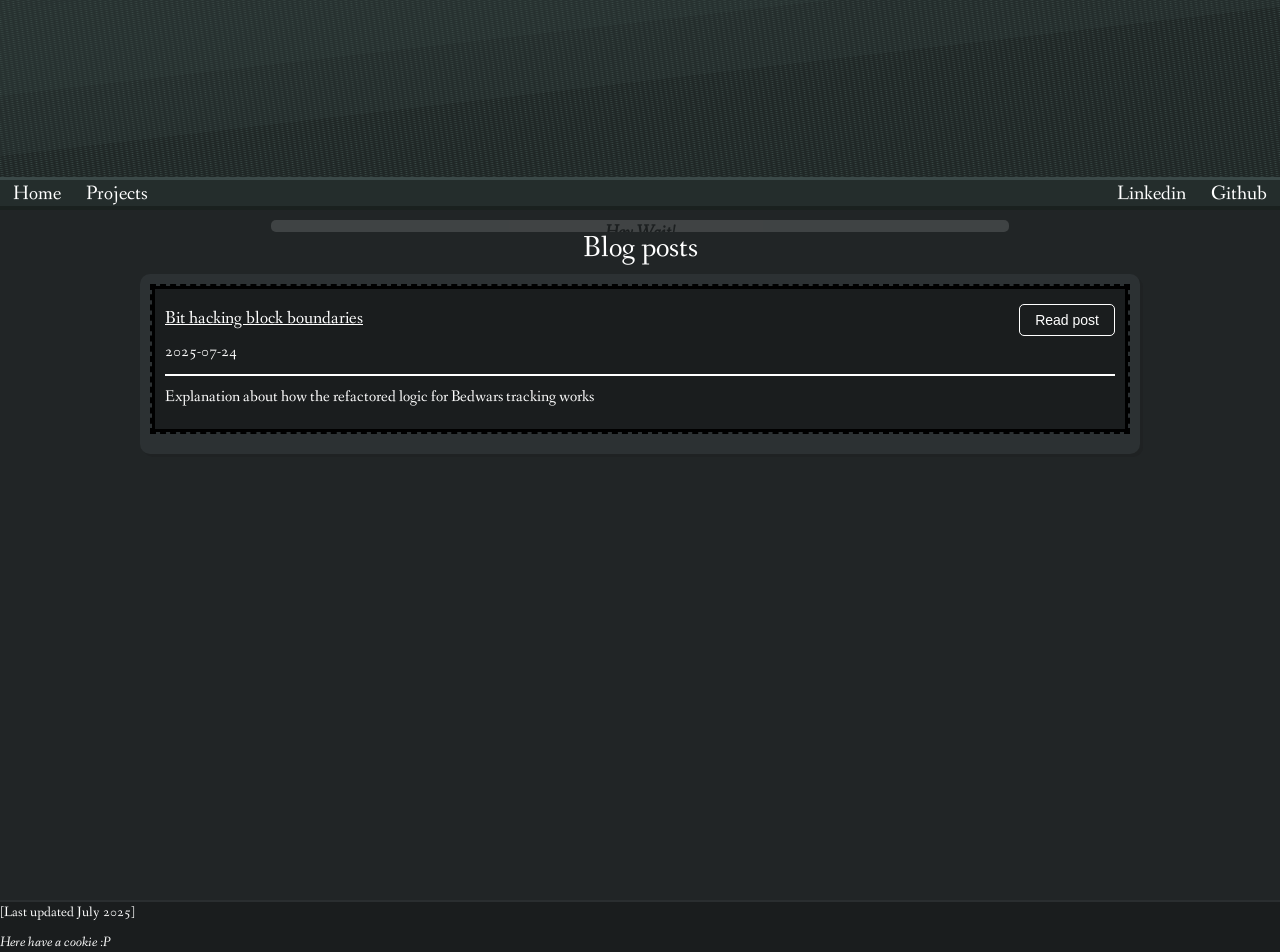
<file: blog/directory.html>
<!DOCTYPE html>
<html>
    <head>
    <meta charset="utf-8">
    <meta name="viewport" content="width=device-width, initial-scale=1.0">
        <link rel="stylesheet" href="https://maxcdn.bootstrapcdn.com/bootstrap/3.4.1/css/bootstrap.min.css">
        <script src="https://ajax.googleapis.com/ajax/libs/jquery/3.7.1/jquery.min.js"></script>
        <script src="https://maxcdn.bootstrapcdn.com/bootstrap/3.4.1/js/bootstrap.min.js"></script>
        <link rel="preconnect" href="https://fonts.googleapis.com"> 
        <link rel="preconnect" href="https://fonts.gstatic.com" crossorigin>
        <link href="https://fonts.googleapis.com/css2?family=Anton+SC&family=Fanwood+Text:ital@0;1&family=Lato:ital,wght@0,100;0,300;0,400;0,700;0,900;1,100;1,300;1,400;1,700;1,900&family=Roboto:ital,wght@0,100;0,300;0,400;0,500;0,700;0,900;1,100;1,300;1,400;1,500;1,700;1,900&family=Viaoda+Libre&display=swap" rel="stylesheet">
        
        <link rel="stylesheet" href="directory-anims.css">
        <link rel="stylesheet" href="directory.css">
        
        <link rel="stylesheet" href="../common/colours.css">
        <link rel="stylesheet" href="../common/common.css">
        <title>Blog Posts</title>
        <link rel="icon" type="image/x-icon" href="../assets/cammD2.png">
        <script src="blog.js"></script>
    </head>
    
    <body>
        <div class="main dc-gray-bg" id="mainbg">

        <header>
            <div class="container-fluid">
                <div class="row">
                    <div class="col-lg-12 banner no-border-lr" style="background-image: url(../assets/background-gradient-metal.png);">  
                    </div>
                </div>

                <div class="row">
                <div class="col-lg-12 no-padding-lr metal-gray-bg top-nav fanwood-font">
        
                    <a class="nav-a float-r" href="https://github.com/J-talon">Github</a>
                    <a class="nav-a float-r" href="https://www.linkedin.com/in/talon-jiang/">Linkedin</a>
                    <a class="nav-a float-l" href="../index.html">Home</a>
                    <a class="nav-a float-l" href="../projects/projects.html">Projects</a>

                
                </div>
                </div>

            </div>
        </header>

        <div class="border"> 
        <section>
            <div class="container-fluid">



                <div class="row">
                    <div class="col-lg-12">


                        <div class="white-bg" id="thecookie">

                            <p class="fanwood-font-bold centered-just large-font black">Hey Wait!</p>
                            <p class="fanwood-font-bold centered-just medium-font black">This page uses cookies.</p>

                            <div class="nav-flex-container">
                                <a class="button-nav ash-gray-bg" href="https://en.wikipedia.org/wiki/Cookie">Accept</a>
                                <a class="button-nav ash-gray-bg" href="https://www.youtube.com/watch?v=dQw4w9WgXcQ">Decline</a>
                                <a class="button-nav ash-gray-bg" href="https://www.allrecipes.com/recipes/362/desserts/cookies/">Learn more</a>
                            </div>
                        </div>

                        <div id="titleholder" class="bp-container">
                            <h2 id="title" class="no-margin-td white centered-just fanwood-font">Blog posts</h2>
                        </div>


                    </div>
                </div>


                <div class="row">
                    <div class="col-lg-12">
                        <div class="bp-container">
                            <div class="databox plateau-gray-bg">

                                <div class="blogpost-pre">
                                    <div class="blog-desc hydriodon-gray-bg">
                                        <div class="border">
                                            <div class="flex-divide">
                                                <h4 class="white fanwood-font">Bit hacking block boundaries</h4>
                                                <a class="button-nav spark-button" href="./posts/bwbithack/bwbithack.html">Read post</a>
                                            </div>
                                            <p class="white fanwood-font italic medium-font">2025-07-24</p>
                                            <div class="divider-line white-bg"></div>
                                            <p class="white fanwood-font medium-font">Explanation about how the refactored logic for Bedwars tracking works</p>
                                        </div>
                                    </div>
                                </div>
                            </div>
                            </div>
                    </div>
 
                      
                </div>

            </div>
        </section>    
     </div>
    </div>

    <footer class="hydriodon-gray-bg">
        <p class="white fanwood-font">[Last updated July 2025]</p>
        <p class="white fanwood-font" style="font-style:italic" id="cookiemsg">F5 gives you cookies you know :P</p>
    </footer>

    </body>
</html>
</file>
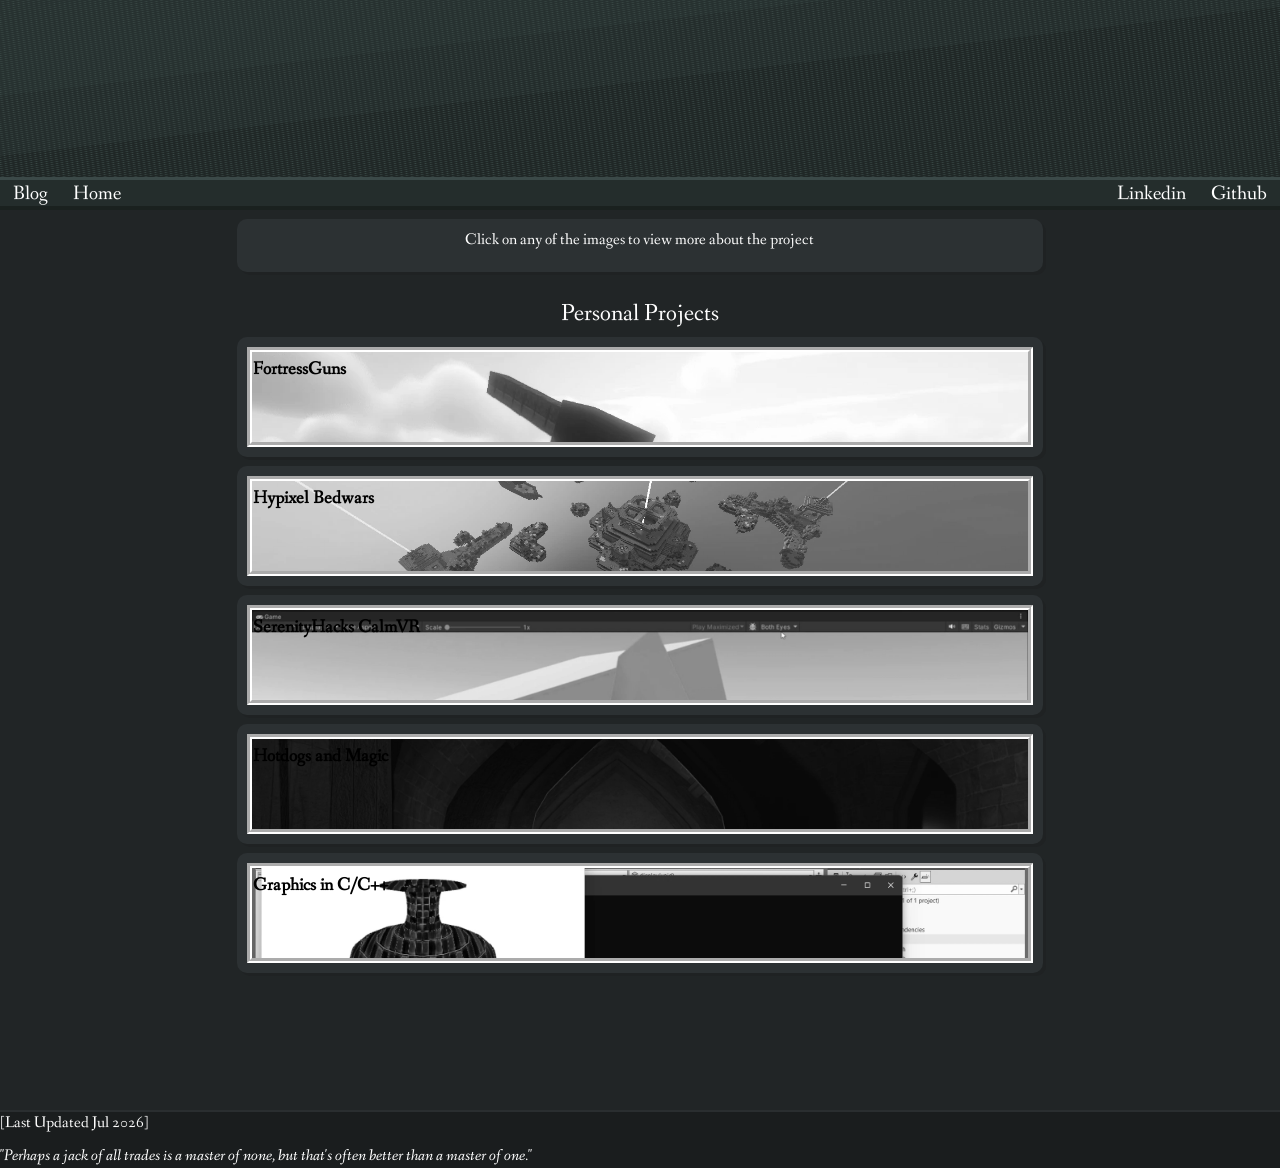
<file: projects/projects.html>
<!DOCTYPE html> 
<html>
<head>
    <meta charset="utf-8">
    <meta name="viewport" content="width=device-width, initial-scale=1.0">
    <link rel="stylesheet" href="https://maxcdn.bootstrapcdn.com/bootstrap/3.4.1/css/bootstrap.min.css">
    <script src="https://ajax.googleapis.com/ajax/libs/jquery/3.7.1/jquery.min.js"></script>
    <script src="https://maxcdn.bootstrapcdn.com/bootstrap/3.4.1/js/bootstrap.min.js"></script>
    <link rel="preconnect" href="https://fonts.googleapis.com"> 
    <link rel="preconnect" href="https://fonts.gstatic.com" crossorigin>
    <link href="https://fonts.googleapis.com/css2?family=Anton+SC&family=Fanwood+Text:ital@0;1&family=Lato:ital,wght@0,100;0,300;0,400;0,700;0,900;1,100;1,300;1,400;1,700;1,900&family=Roboto:ital,wght@0,100;0,300;0,400;0,500;0,700;0,900;1,100;1,300;1,400;1,500;1,700;1,900&family=Viaoda+Libre&display=swap" rel="stylesheet">

    <link rel="stylesheet" href="../common/colours.css">
    <link rel="stylesheet" href="../common/common.css">
    <link rel="stylesheet" href="projects.css">
    <script src="projects.js"></script>
    <title>My Projects!</title>
    <link rel="icon" type="image/x-icon" href="../assets/cammD2.png">
</head>
  <body>
    <header>
        <div class="container-fluid">
            <div class="row">
                <div class="col-lg-12 banner no-border-lr" style="background-image: url(../assets/background-gradient-metal.png);">
                    <div class="centered-just fanwood-font">
                    </div>
                   
                </div>
            </div>

            <div class="row">
              <div class="col-lg-12 no-padding-lr metal-gray-bg top-nav fanwood-font">
     
                <a class="nav-a float-r" href="https://github.com/J-talon">Github</a>
                <a class="nav-a float-r" href="https://www.linkedin.com/in/talon-jiang/">Linkedin</a>
                <a class="nav-a float-l" href="../blog/directory.html">Blog</a>
                <a class="nav-a float-l" href="../index.html">Home</a>
             
              </div>
            </div>

        </div>
    </header>


    <section class="dc-gray-bg main">
    <div class="container-fluid">
        <div class="row">
          <div class="col-lg-2"></div>
          <div class="col-lg-8">
            <div class="databox plateau-gray-bg">
              <p class="white fanwood-font centered-just">Click on any of the images to view more about the project</p>
            </div>
          </div>
          <div class="col-lg-2"></div>
        
        </div>


        <div class="row">

          <div class="col-lg-2"></div>
          <div class="col-lg-8">
            <h3 class="white fanwood-font centered-just">Personal Projects</h3>

            <div class="project-article">
              <div class="databox-transitional plateau-gray-bg">
                
                <div class="previewbox">
                <img class="overlay-img" src="./preview/fortressguns.webp">
                <div class="overlay fanwood-font">FortressGuns</div>
                </div>

                <div class="contentbox">
                  <div  class="content-header">

                  <div>
                  <h4 class="white fanwood-font">FortressGuns (2022 - Present)</h4>
                  <h5 class="white fanwood-font">Made with: Java, Maven, Spigot API, NMS, TomlJ, Git, Github</h5>
                  </div>
                  <div>
                    <button class="light-metal-gray-bg white fanwood-font collapse-button">Collapse Section</button>
                  </div>
                
                </div>
                  
                  <br>
                  <div class="contentbox-flex_h">
                   <a class="inline-a" href="https://github.com/J-Talon/FortressGuns">Link to github repository</a>
                  </div>


                  <p class="white fanwood-font">FortressGuns is a Minecraft Plugin which was initially started as an experiment to see how far I could push the base game without going into Modding territory. The plugin adds
                    various artillery pieces with different mechanics and behaviours which can be used by players to lob projectiles at distant targets (Cause who doesn't like shooting stuff?).
                  </p>

                  <br>
                  <p class="white fanwood-font">
                    Because of the mechanics I wanted to implement, as well as the experimental nature of the plugin, I've encountered multiple challenges regarding implementation such as inventory management. A lot of other challenges
                    like projectile-projectile collisions and custom explosions do not have API functions or support, which have required me to both reverse-engineer Mojang classes and write my own solutions to suit implementation.
                    Inventory management in particular although not difficult to implement, was very daunting due to my past experience programming Hypixel Bedwars. In the Spigot API, listeners which handle inventory events do not by directly tell developers whether 
                    the player has moved an item into another inventory, or whether it was a movement of the item to the hotbar or another slot of the inventory. 
                  </p>

                  <div class="databox contentbox-flex hydriodon-gray-bg">
                    <img class="showcase" src="showcase/gun-setting.gif">
                    <p class="white fanwood-font">
                      Inventory operations for some of the artillery. Other types have different functions.
                    </p>
                  </div>

                  
                  <br>
                  <p class="white fanwood-font">Due to all of the different actions a player can make which accomplish the same thing (such as shift-clicking or using the numbers on the keypad)
                     it can be difficult to determine what function to run and for what action. Because of this it is very easy to get unmaintainable spagetti code if approached head-on.
                  </p>

                  <p class="white fanwood-font">
                    Learning from my past experience, I instead chose to break up the problem into multiple components, which allowed me not only to organize the logic easier, but also quickly implement different functions
                    for different inventories which had different mechanics while keeping everything maintainable. 
                  </p>

                  <br><br>
                  <p class="white fanwood-font">Below are some other GIFs showcasing other mechanics and features in the plugin.</p>
                  <br>

                  <div class="databox contentbox-flex hydriodon-gray-bg">
                    <img class="showcase" src="showcase/advanced-bullets.webp">
                    <img class="showcase" src="showcase/mg-intercept.gif">
                    <p class="white fanwood-font">
                      Showcase of some other mechanics in the plugin, including riccochets and projectile-projectile collisions.
                    </p>
                  </div>



                <div class="databox contentbox-flex hydriodon-gray-bg">
                    <img class="showcase" src="showcase/missile-sequence.webp">
                    <p class="white fanwood-font">
                      Showcase of the missile launcher (Pretty much a SAM site)
                    </p>
                  </div>
                  

                </div>
              </div>
            </div>





            <div class="project-article">
              <div class="databox-transitional plateau-gray-bg">
                
                <div class="previewbox">
                <img class="overlay-img" src="./preview/bedwars.webp">
                <div class="overlay fanwood-font">Hypixel Bedwars</div>
                </div>

                <div class="contentbox">

                  <div class="content-header">
                    <div>
                  <h4 class="white fanwood-font">Hypixel Bedwars (2020 - 2022)</h4>
                  <h5 class="white fanwood-font">Made with: Java, Maven, Spigot API, Git, Github</h5>
                    </div>
                    <div>
                      <button class="light-metal-gray-bg white fanwood-font collapse-button">Collapse Section</button>
                    </div>
                  </div>
            
                  <br>
                  <div class="contentbox-flex_h">
                      <a class="inline-a" href="https://github.com/J-Talon/Bedwars">Link to github repository</a>
                  </div>

                    
               
                  <p class="white fanwood-font">
                    In Grade 11 (Late 2019) I met a few friends who played on the Minecraft Server Hypixel for one of the minigames on there called "Bedwars" while I was learning about
                    Plugin development in Minecraft using the Spigot Toolchain. One of them jokingly suggested that I recreate the minigame so that we could host 
                    private matches instead of playing on public Lobbies in Hypixel.
                  </p>
                  <br>
                  <p class="white fanwood-font">That joke eventually became a challenge which I actually took seriously; I thought it would be good practice to become more familiar with 
                    programming and Java in general even though I initially had no idea how to approach such an endeavor. 
                    After some thought I decided that it would probably be best to break up the project into components, and start off with (what I thought at the time) would be one of the harder
                    components to create. That would give me an idea going forward on whether I should continue or try an easier project instead.
                  </p>
                  <br>
                  <p class="white fanwood-font">This component ended up surprisingly being the TNT and explosives in the game. In Hypixel, explosions are modified so that some blocks which are part of the map 
                    are completely impervious to explosions while others would block explosions even though they wouldn't in the base game.
                    I initially thought that Spigot had some customization for how base explosions in the game would work, but this wasn't the case.
                  </p>
                  <div class="databox contentbox-flex hydriodon-gray-bg">
                    <img class="showcase" src="showcase/bedwars-tnt.gif">
                    <p class="white fanwood-font">
                      A GIF showcasing the customized TNT for the game. Glass in Bedwars is blast resistant unlike the base game.
                    </p>
                  </div>

                  <br>
                  <p class="white fanwood-font">
                    I think I was fortunate as at the time I was learning about vectors in Physics, and seeing them being used for velocity but also positions of objects gave me ideas 
                    for how I could approach the problem. I actually talked to my Physics teacher (Thank you Mr. Stephenson!) for how I could get positions further in a direction given 
                    a vector, and then thought of a way to generate them using trigonometry. It was a very eye-opening experience which made me appreciate a lot of the mathematics and other topics I learned in school
                    as I discovered use-cases for them while writing the plugin. 
                  </p>

                  <div class="databox contentbox-flex hydriodon-gray-bg">
                    <img class="showcase" src="showcase/Diamond_Generator_Hookup.gif">
                    <p class="white fanwood-font">
                      A GIF showcasing a prototype for the diamond generators in the plugin during development
                      The generator is synchronized to the scoreboard of the game
                    </p>
                  </div>

                  <br>
                  <p class="white fanwood-font">
                    I eventually completed the development of the plugin in 2022 and held play-testing with the same group of friends who suggested I write it. According to their feedback
                    it was surprisingly accurate to the official version on Hypixel minus a few small details that I thought weren't significant. For me however I found it more interesting looking at the code
                    to learn about how messy it was when I first started, and then how it gradually got more structured and organized. I think of it as a way to show how I've improved while learning.
                  </p>
                  
                  <div class="databox contentbox-flex hydriodon-gray-bg">
                    <img class="showcase" src="showcase/popup.gif">
                    <p class="white fanwood-font">
                      A GIF showcasing the popup-tower component for the game.
                    </p>
                  </div>

                </div>
              </div>
            </div>




            <div class="project-article">
              <div class="databox-transitional plateau-gray-bg">
                
                <div class="previewbox">
                <img class="overlay-img" src="./preview/unityvr.webp">
                <div class="overlay fanwood-font">SerenityHacks CalmVR</div>

                </div>

                <div class="contentbox">
                  <div class="content-header">

                  <div>
                  <h4 class="white fanwood-font">SerenityHacks (2024)</h4>
                  <h5 class="white fanwood-font">Made with: C#, Unity Game Engine, SteamVR, Blender, Git, Github</h5>
                  </div>

                  <div>
                    <button class="light-metal-gray-bg white fanwood-font collapse-button">Collapse Section</button>
                  </div>

                  </div>


                  <br>
                  <div class="contentbox-flex_h">
                   <a class="inline-a" href="https://github.com/Peter-012/CalmVR">Link to github repository</a>
                   <p class="white">|</p>
                   <a class="inline-a" href="https://devpost.com/software/calmvr">Link to the Devpost page</a>
                   <p class="white">|</p>
                   <a class="inline-a" href="https://www.instagram.com/p/C25LOjdufn3/?utm_source=ig_web_copy_link&igsh=MzRlODBiNWFlZA%3D%3D&img_index=2">Link to the organizers' instagram post</a>
                  </div>



                  <p class="white fanwood-font">
                    In early 2024 I got an email about a hackathon taking place on campus and decided to attend with a group of 3 friends.
                     Since me and another member of our team were enrolled as Virtual Reality students at our University we decided to leverage 
                     our priviledges to use the VR room on campus as our base of operations for the duration of the event.
                    (I like to say that we "Hijacked" the room because technically we got permission to use the room from our prof AFTER the hackathon ended. We did our best to respect the room and the rules already in place, but it turned out he was still fine with us using it for the Hackathon regardless. :p)
                  </p>
                  <br>
                  <p class="white fanwood-font">
                    When it was announced that the theme of the hackathon was mental health we
                    initially held the idea of using AI in our solution because it was an emerging technology,
                    although we were still at a loss for what to do which would make it stand out. The obvious idea would be some sort of chatbot for the user, 
                    something like a virtual psychiatrist, but looking at the team names which many of the groups chose, it felt that
                    this would be a common theme.
                  </p>
                  <br>
                  <p class="white fanwood-font">
                    So we were thinking for a bit and then I tossed around the idea about using the VR headsets to create a solution, 
                    suggesting that we could use it to create virtual environments that would calm users down. I thought it was a good idea
                    at the time since it was very unlikely that any other group would be doing anything remotely similar, (The VR course had a class size of around 30-ish individuals, 
                    and I doubt many people would bring a VR headset to a hackathon) and it could make our project stand out because of that.
                  </p>

                  <br>
                  <p class="white fanwood-font">
                    One problem: Because it was the start of winter courses, although we were enrolled in the VR course, we didn't 
                    have much knowledge on VR yet because we had only just finished the first lectures of the semester. 
                    Because of these complications we decided to delegate the tasks of the project to members who had even the slightest bit of 
                    experience working with the topic. For me that was mainly for the 3D environments which we would need to put the users into.
                  </p>
                  <br>
                  <p class="white fanwood-font">
                    I was initially thinking about creating a 3D mesh, UV mapping and texturing it to create the environment,
                    however from my past experience working with Blender I knew that would not be something I would be able to create in less than 12 hours, especially if I wanted to
                    get it to a realistic-esque quality. Further more I would still need to find the textures and model out smaller objects such as plants and trees for the scenery.
                  </p>
                  <br>
                  <p class="white fanwood-font">
                    Instead of over-complicating the solution I opted instead to use HDRIs which would function as environmental images which could be used to achieve a similar effect with much less work.
                    The rest of the team also suggested that we stick with them until I could either create a 3D model or find another solution to the problem. 
                    In the end we decided to stick with the HDRIs in the solution due to the time constraints and difficulty of making a suitable environment model.
                  </p>
                  <br>
                  <p class="white fanwood-font">
                    Despite this, we still were able to walk away with the Best Overall Solution in the hackathon, which I think surprised all of us at the closing ceremony. 
                    You can find the submission on Devpost <a class="inline-a" href="https://devpost.com/software/calmvr">here</a>, and the instagram posts from the organizers <a class="inline-a" href="https://www.instagram.com/p/C25LOjdufn3/?utm_source=ig_web_copy_link&igsh=MzRlODBiNWFlZA%3D%3D&img_index=2">here</a>
                  </p>
                  <br>

                  <div class="databox contentbox-flex hydriodon-gray-bg">
                    <img class="showcase" src="showcase/calmvr-gallery.jpg">
                    <p class="white fanwood-font">Screenshot showcasing implementation of interaction functionality</p>

                  
                    <img class="showcase" src="showcase/serenityhacks-end.jpg">
                    <p class="white fanwood-font">
                      Image of me with the other awesome group members: Peter, Mohit and Prahb.
                    </p>
                  </div>

                </div>
              </div>
            </div>




            <div class="project-article">
              <div class="databox-transitional plateau-gray-bg">
                
                <div class="previewbox">
                <img class="overlay-img" src="./preview/643Proj.webp">
                <div class="overlay fanwood-font">Hotdogs and Magic</div>
                </div>

                <div class="contentbox">
                  <div class="content-header">
                    <div>
                     <h4 class="white fanwood-font">Hotdogs and Magic (2024)</h4>
                     <h5 class="white fanwood-font">Made with: C#, Unity Game Engine, SteamVR, Git, Github, Blender</h5>
                    </div>
                  
                    <div>
                      <button class="light-metal-gray-bg white fanwood-font collapse-button">Collapse Section</button>
                    </div>
                    
                </div>

                  <br>
                  <div class="contentbox-flex_h">
                   <a class="inline-a" href="https://github.com/Peter-012/Hotdogs-Magic-VR">Link to github repository</a>
                   <p class="white">|</p>
                   <a class="inline-a" href="https://peter-012.github.io/Hotdogs-Magic-Website/">Link to my partner's website</a>
                  </div>


                  <p class="white fanwood-font">Back in 2024 I teamed up with Peter from SerenityHacks to create what was initially a VR project for the Virtual reality course we were both taking.
                    We initially thought of creating a game where you would have two players dueling each other using magic spells similar to the already pre-existing VR game Blaston (Seen 
                    <a class="inline-a" href="https://www.meta.com/experiences/blaston/2307085352735834/">here</a>)
                  </p>
                  <br>
                  <p class="white fanwood-font">
                    Because I had experience with 3D modelling and art, I was initially tasked with the creation of 3D assets in Blender for use in the game. For this I 
                    created rough sketches of the environment to get an idea of the appearance before first modelling the general shape of the room as a 2D outline.
                  </p>

                  <div class="databox contentbox-flex hydriodon-gray-bg">
                    <img class="showcase" src="showcase/hotdogs-sketch1.png">
                    <p class="white fanwood-font">
                      We used Blender to create a project proposal sketch which was approved by the professor.
                    </p>
                  </div>

                  <br>
                  <p class="white fanwood-font">
                    From there, details weren't too difficult; I extruded the outline into a 3D shape and used portions of it to create other details of 
                    the room which were then stitched back together at the end. I also reused some old assets I had such as tables and books from non-CS related projects to serve as interactable objects
                    in the scene.
                  </p>

                  <div class="databox contentbox-flex hydriodon-gray-bg">
                    <img class="showcase" src="showcase/hotdogs-wip1.png">
                    <p class="white fanwood-font">
                      Work in progress screenshot of the environment
                    </p>
                  </div>
                  <br>
                  <p class="white fanwood-font">
                    Despite the mesh being relatively easy to model out, I still needed to consider the amount of polygons which would be in the final assets. Because the assets that I had imported in
                    were for projects which solely focused on visual artistic value, alot of them had many polygons which I had to simplify for use in the game. 
                    This created a tradeoff between the visual quality of the environment and the performance of the game. I still wanted the environment to look decent however, 
                    so I also tried to bake some roughness and normal maps into the objects which Unity supported, allowing some of the assets to still have some roughness and detail without much of the extra performance overhead.
                    After that I baked the textures onto image files and used them to import the models into Unity.
                  </p>

                  <div class="databox contentbox-flex hydriodon-gray-bg">
                    <img class="showcase" src="showcase/hotdogs-render.png">
                    <p class="white fanwood-font">
                      Final render of the environment in Blender. If I had made the models a tad bit more complex and changed around some shaders I think it would've looked a bit better.
                    </p>
                  </div>
                  <br>
                  <p class="white fanwood-font">
                    We still needed to implement the functionality of the game,
                    So while I was busily modelling, Peter was busily coding in C# to get the AI of the enemy wizard, tutorial video as well as an interaction system. I later stepped in
                    to help fix a few critical bugs regarding the AI as well as refactor the code to use an inheritance-based system which improved organization of the project and allowed us to 
                    also implement events for damaging entities in the game.
                  </p>
                  <div class="databox contentbox-flex hydriodon-gray-bg">
                    <img class="showcase" src="showcase/hotdogs-magic-demo.webp">
                    <p class="white fanwood-font">
                      Part of the demo video converted to a GIF format. The video was recorded by my awesome partner Peter which you can find on his website.
                    </p>
                  </div>
                  <br>
                  <p class="white fanwood-font">
                    Contrary to just completing the project for the course, we also volunteered to use it in Science Rendezvous 2024 where we showcased it to the general public. 
                    For this we took extra time to polish up the game as well as implement mechanics which were originally cut due to time constraints.
                    You can find more details on the project in my partner's website <a class="inline-a" href="https://peter-012.github.io/Hotdogs-Magic-Website/">here.</a>
                  </p>
                  <br>

                </div>

              </div>
            </div>




            <div class="project-article">
              <div class="databox-transitional plateau-gray-bg">
                
                <div class="previewbox">
                <img class="overlay-img" src="./preview/graphics.webp">
                <div class="overlay fanwood-font">Graphics in C/C++</div>
                </div>

                <div class="contentbox">
                  <div class="content-header">
                  
                    <div>
                      <h4 class="white fanwood-font">Graphics in C/C++ (2023)</h4>
                      <h5 class="white fanwood-font">Made with: C, C++, OpenGL, GLUT, Git, Github</h5>
                    </div>
                    <div>
                      <button class="light-metal-gray-bg white fanwood-font collapse-button">Collapse Section</button>
                    </div>
                  </div>
                  
                  <br>
                  <div class="contentbox-flex_h">
                   <a class="inline-a" href="https://github.com/Peter-012/CPS511A3-Official">Link to github repository</a>
                  </div>


                  <p class="white fanwood-font"> 
                    This project was created for the final assignment of a graphics course I and a partner were taking at TMU.
                     It consisted of a simple game engine which featured two zepplins, one controlled by the player battling
                      the other with lasers in an environment with buildings and destruction effects.
                  </p>

                  <div class="databox contentbox-flex hydriodon-gray-bg">
                    <img class="showcase" src="showcase/texturecube.png">
                    <p class="white fanwood-font">
                      As part of the project we wrote a surface modeller which generated meshes. We then had to apply textures to those meshes.
                    </p>
                  </div>

                  <p class="white fanwood-font">
                    In order to create the game, we would need to implement mechanics and functions from scratch, such as movement, AI, and 
                    attacking. This was a daunting task due to the time constraints we had for the project alongside the amount of requirements
                    which had to be implemented.
                  </p>

                  <div class="databox contentbox-flex hydriodon-gray-bg">
                    <img class="showcase" src="showcase/blimp.png">
                    <p class="white fanwood-font">
                      The zepplins before we applied textures onto them.
                    </p>
                  </div>


                  <br>
                  <p class="white fanwood-font">
                    I feel like the experience that I had from writing spigot plugins helped immensely for this project; A lot of the logic from the FortressGuns plugin
                    was used in the implementation of this project. While my partner did bring strong technical knowledge, they were less experienced with creating game engines specifically.
                    I took initiative by organizing our code while also explaining concepts such as a ticking functions and how system time could be used to manage 
                    actions and timings.
                  </p>
   
                </div>

              </div>
            </div>



            </div>

            <div class="col-lg-2"></div>
        </div>
    </div> 
    </section>

    <footer class="hydriodon-gray-bg">
      <p class="white fanwood-font">[Last Updated Jul 2026]</p>
      <p class="white fanwood-font" style="font-style:italic">"Perhaps a jack of all trades is a master of none, but that's often better than a master of one."</p>
    </footer>
  </body>
</html>
</file>
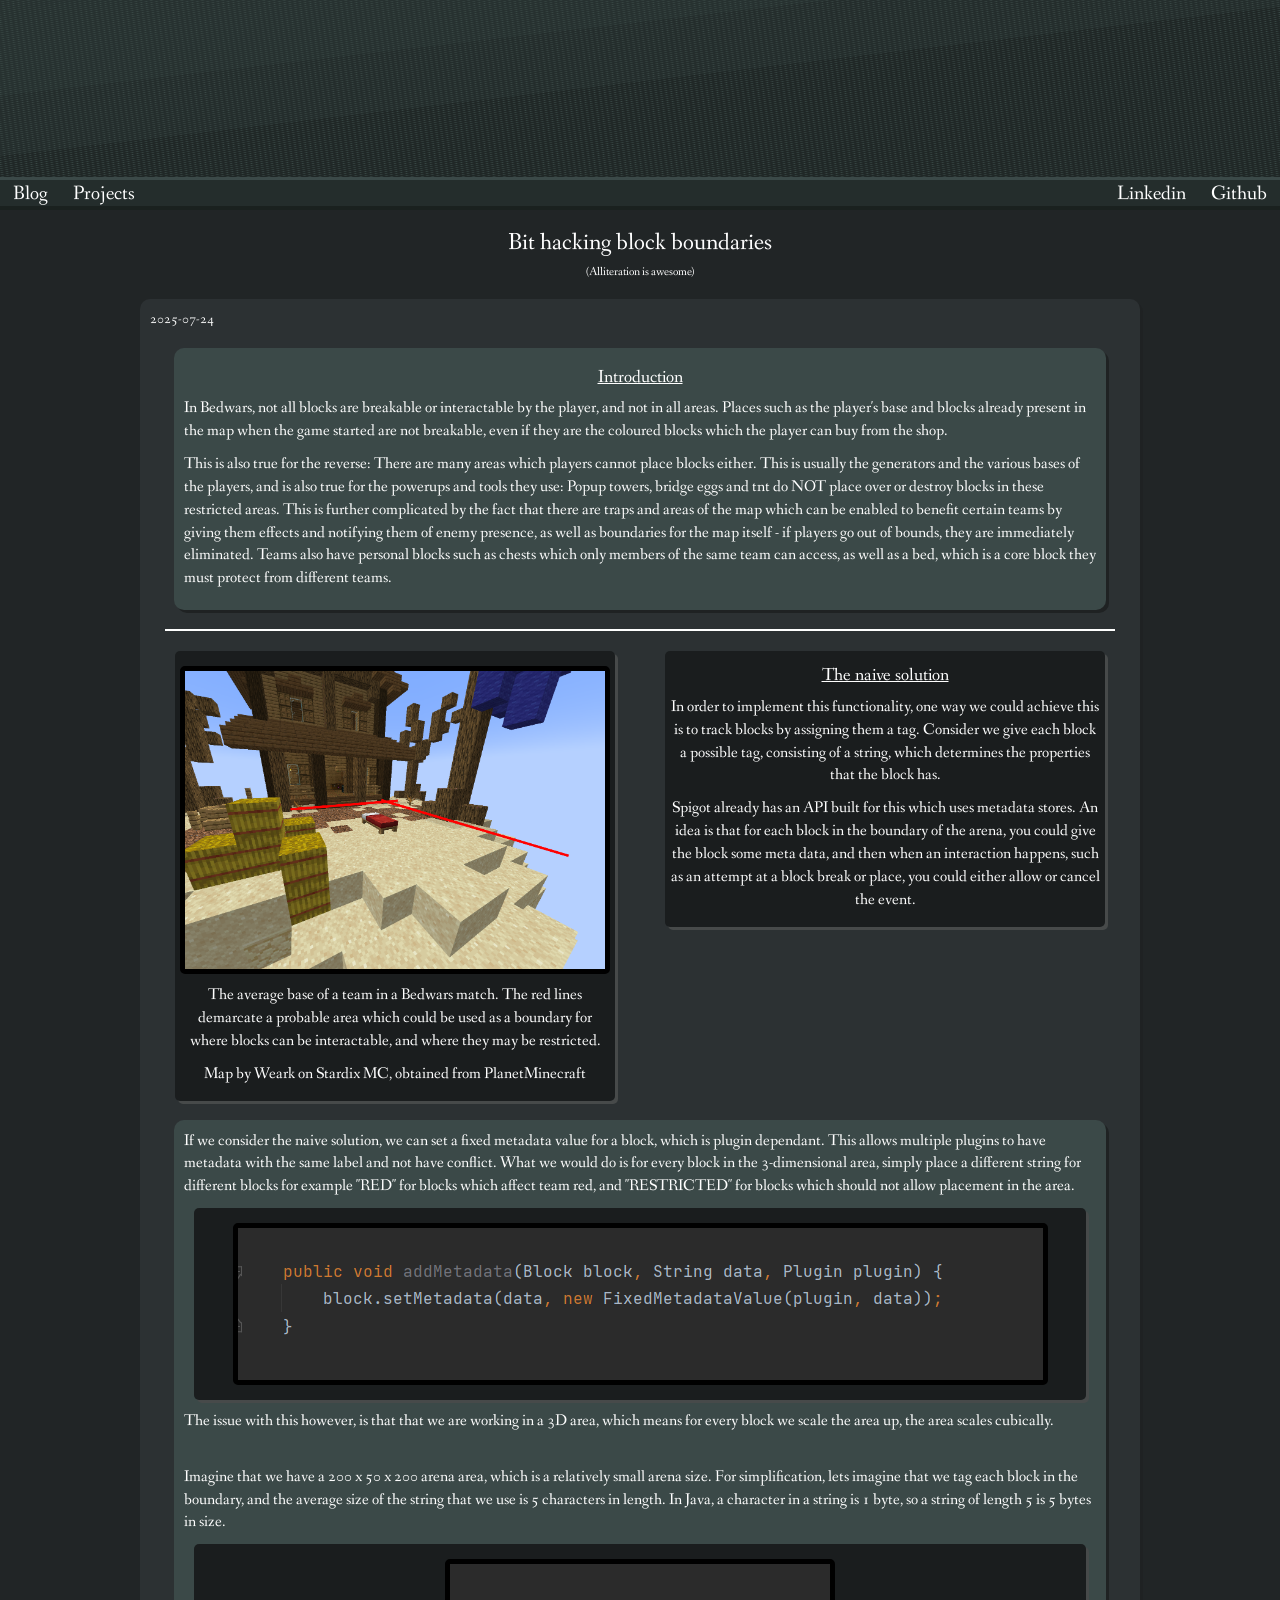
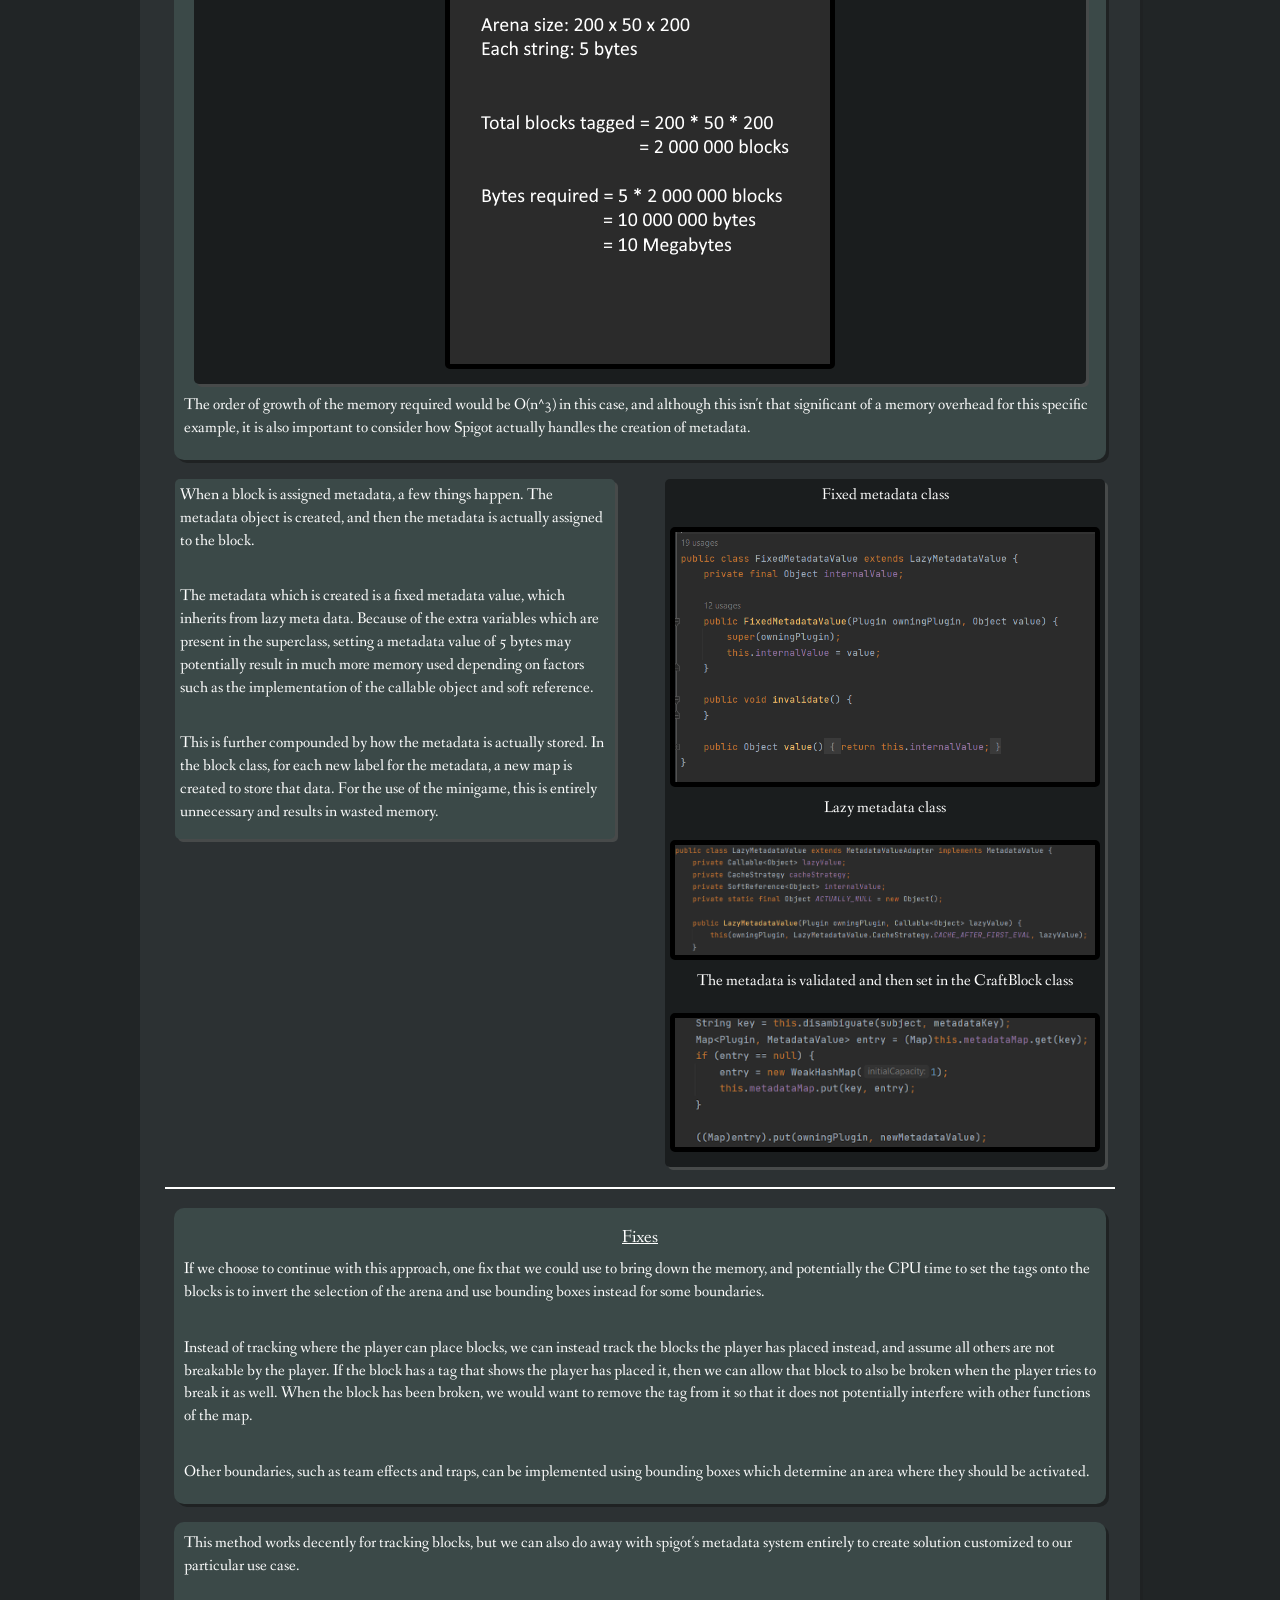
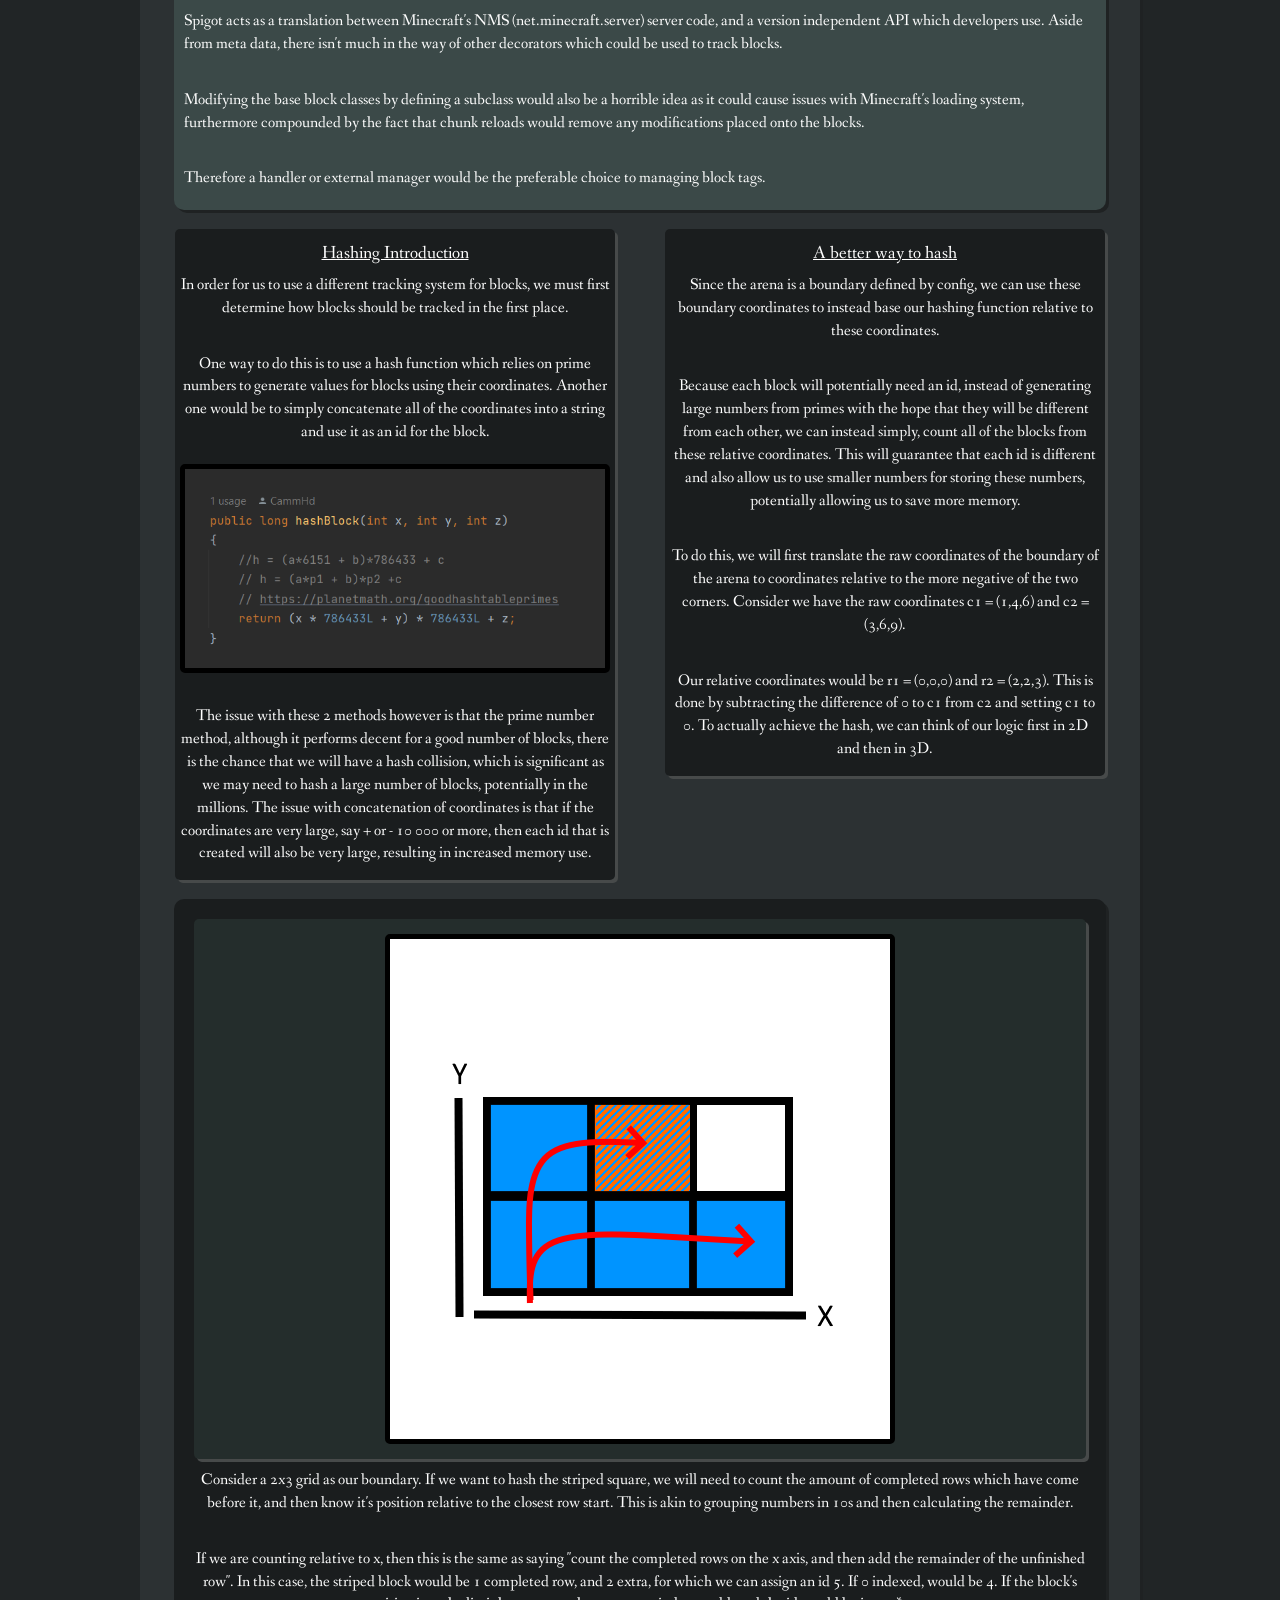
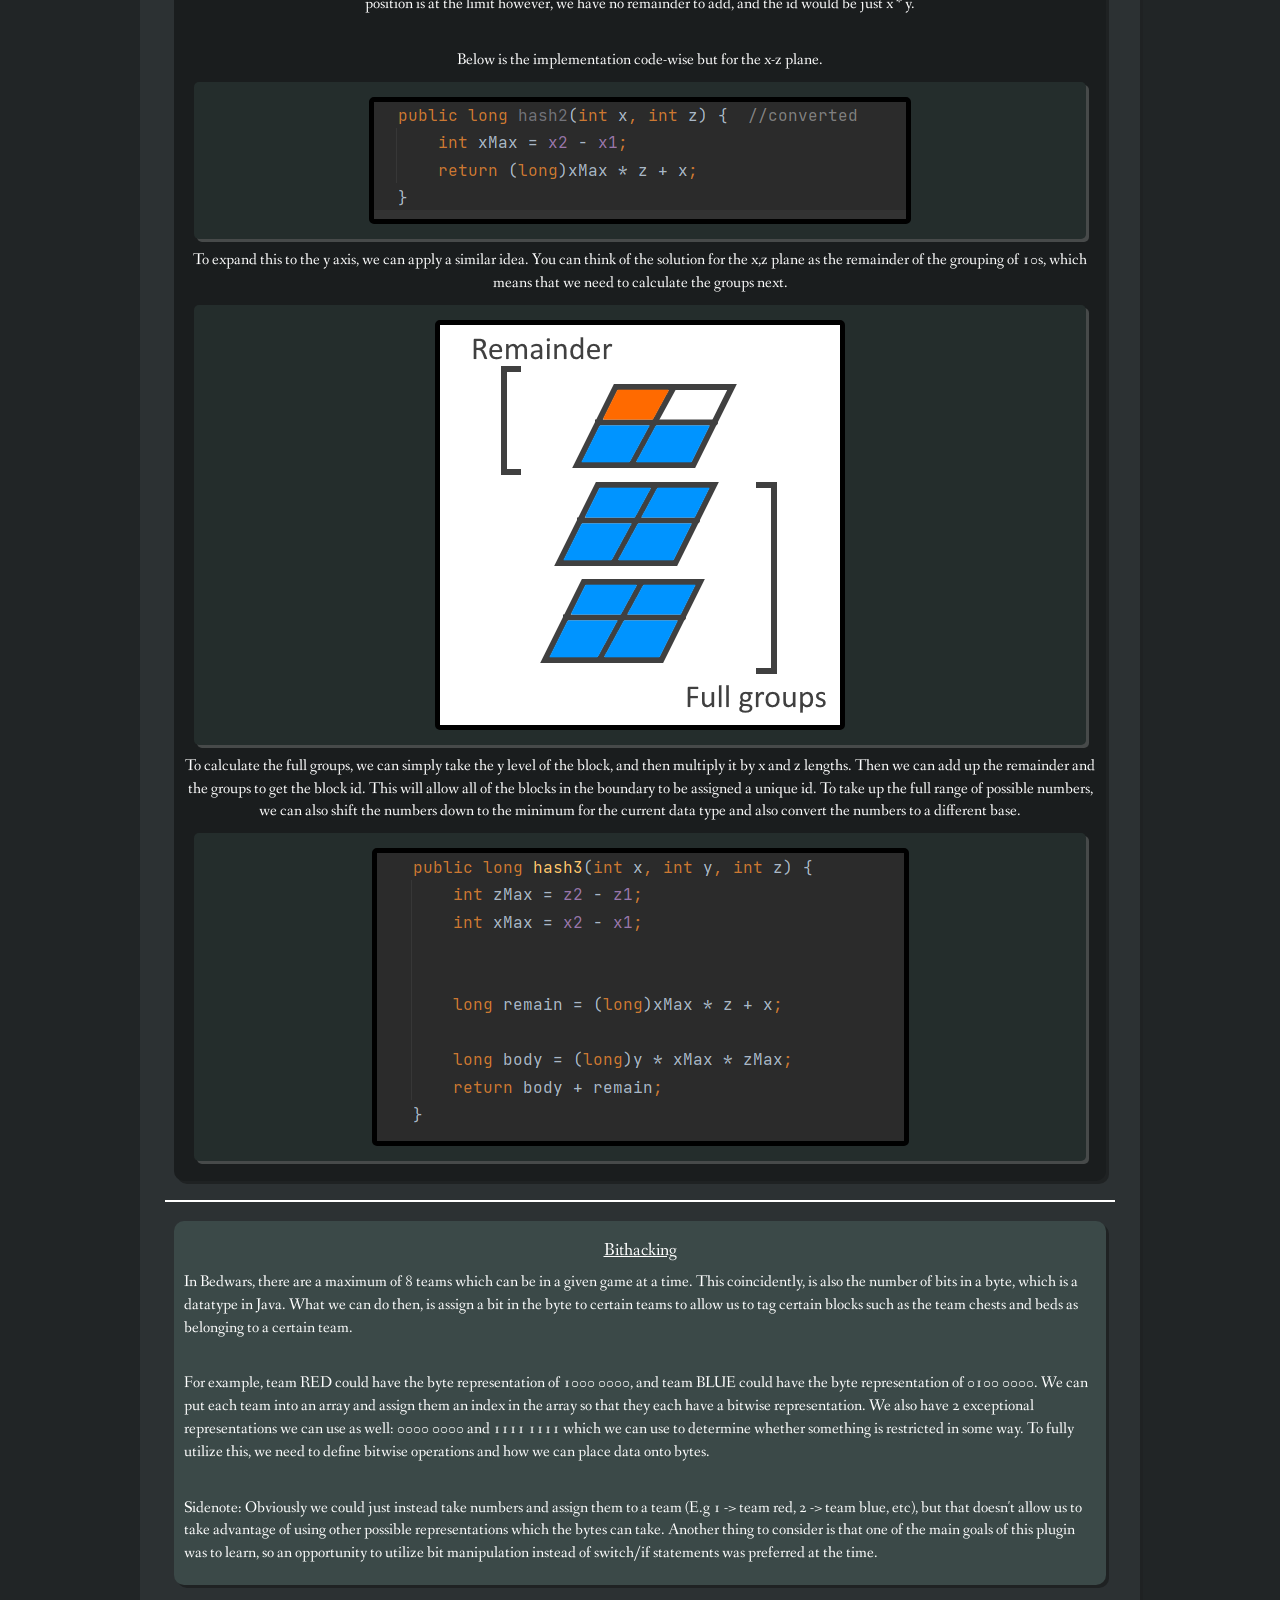
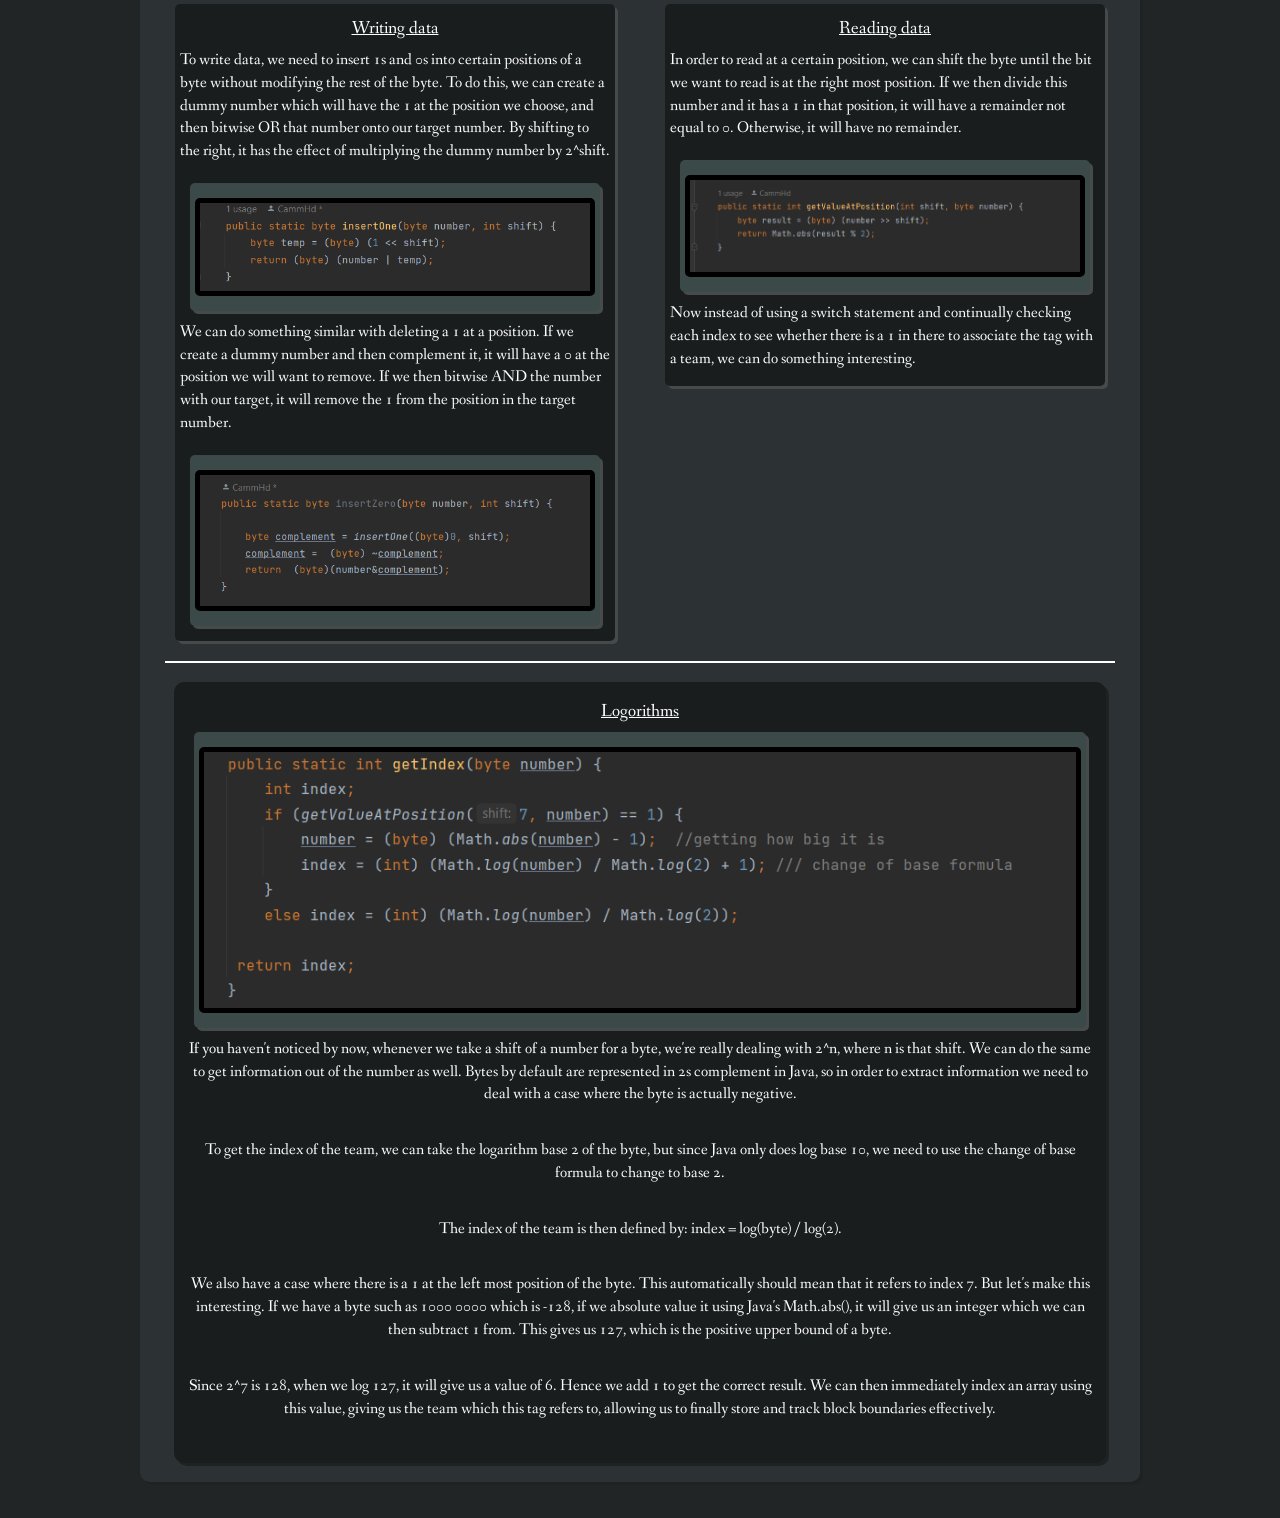
<file: blog/posts/bwbithack/bwbithack.html>
<!DOCTYPE html>
<html>
<head>
    <meta charset="utf-8">
    <meta name="viewport" content="width=device-width, initial-scale=1.0">
        <link rel="stylesheet" href="https://maxcdn.bootstrapcdn.com/bootstrap/3.4.1/css/bootstrap.min.css">
        <script src="https://ajax.googleapis.com/ajax/libs/jquery/3.7.1/jquery.min.js"></script>
        <script src="https://maxcdn.bootstrapcdn.com/bootstrap/3.4.1/js/bootstrap.min.js"></script>
        <link rel="preconnect" href="https://fonts.googleapis.com"> 
        <link rel="preconnect" href="https://fonts.gstatic.com" crossorigin>
        <link href="https://fonts.googleapis.com/css2?family=Anton+SC&family=Fanwood+Text:ital@0;1&family=Lato:ital,wght@0,100;0,300;0,400;0,700;0,900;1,100;1,300;1,400;1,700;1,900&family=Roboto:ital,wght@0,100;0,300;0,400;0,500;0,700;0,900;1,100;1,300;1,400;1,500;1,700;1,900&family=Viaoda+Libre&display=swap" rel="stylesheet">
        
        <link rel="stylesheet" href="../post.css">
        
        <link rel="stylesheet" href="../../../common/colours.css">
        <link rel="stylesheet" href="../../../common/common.css">
        <link rel="stylesheet" href="../../directory.css">
        <link rel="stylesheet" href="../../directory-anims.css">
        <title>Bit hacking block boundaries</title>
        <link rel="icon" type="image/x-icon" href="../../../assets/cammD2.png">
    </head>
    
    <body>

        
        <div class="main dc-gray-bg">

        <header>
            <div class="container-fluid">
                <div class="row">
                    <div class="col-lg-12 banner no-border-lr hydriodon-gray-bg" style="background-image: url(../../../assets/background-gradient-metal.png)">  
                        <div class="centered-just fanwood-font">
                        </div>  
                    </div>
                </div>

                <div class="row">
                    <div class="col-lg-12 no-padding-lr metal-gray-bg top-nav fanwood-font">
                        <a class="nav-a float-r" href="https://github.com/J-talon">Github</a>
                        <a class="nav-a float-r" href="https://www.linkedin.com/in/talon-jiang/">Linkedin</a>
                        <a class="nav-a float-l" href="../../directory.html">Blog</a>
                        <a class="nav-a float-l" href="../../../projects/projects.html">Projects</a>

                    </div>
                </div>
            </div>

            <div class="container-fluid">

                <div class="row">
                    <div class="col-lg-12">
                                <!-- <div class="nav-flex-container">
                                    <a class="button-nav spark-button metal-gray-bg" href="">Previous</a>
                                    <a class="button-nav spark-button metal-gray-bg" href="">Next</a>
                                </div> -->
                                
                                <h3 class="white fanwood-font centered-just">Bit hacking block boundaries</h3>
                                <h6 class="white fanwood-font centered-just">(Alliteration is awesome)</h4>

                    </div>
                </div>
            </div>
        </header>


        <div class="bp-container">
            <div class="databox plateau-gray-bg">
                <p class="white fanwood-font">2025-07-24</p>

                <div class="container-fluid">
                    <div class="row">
                        <div class="col-lg-12">

                            <div class="bp-container">
                                <div class="databox light-metal-gray-bg medium-font">
                                    <h4 class="white fanwood-font centered-just">Introduction</h4>
                                    <p class="white fanwood-font">
                                        In Bedwars, not all blocks are breakable or interactable by the player, and not in all areas.
                                        Places such as the player's base and blocks already present in the map when the game started are not 
                                        breakable, even if they are the coloured blocks which the player can buy from the shop. 
                                    </p>

                                    <p class="white fanwood-font">
                                        This is also true for the reverse: There are many areas which players cannot place blocks either. This is 
                                        usually the generators and the various bases of the players, and is also true for the powerups and tools they use:
                                        Popup towers, bridge eggs and tnt do NOT place over or destroy blocks in these restricted areas.

                                    This is further complicated by the fact that there are traps and areas of the map which can be enabled to benefit certain teams by giving them effects
                                    and notifying them of enemy presence, as well as boundaries for the map itself - if players go out of bounds, they are immediately eliminated.

                                    Teams also have personal blocks such as chests which only members of the same team can access, as well as a bed, which is a core block they must protect from different teams.
                                    </p>
                                </div>
                            </div>

                            <div class="divider-line white-bg"></div>
                        </div>



                    </div>
                
                <div class="row">
                    <div class="col-lg-6">
                        <div class="post-showcase hydriodon-gray-bg medium-font">
                            <img class="post-img" src="./bwbase.png">
                            <p class="white fanwood-font centered-just">The average base of a team in a Bedwars match. The red lines demarcate a probable area which
                                could be used as a boundary for where blocks can be interactable, and where they may be restricted.
                            </p>

                            <p class="white fanwood-font">
                                Map by Weark on Stardix MC, obtained from PlanetMinecraft
                            </p>
                        </div>
                    </div>

                    <div class="col-lg-6">
                        <div class="post-showcase hydriodon-gray-bg centered-just medium-font">
                            <h4 class="white fanwood-font">The naive solution</h3>
                            <p class="white fanwood-font">
                                In order to implement this functionality, one way we could achieve this is to track blocks by assigning them a tag.
                                Consider we give each block a possible tag, consisting of a string, which determines the properties that the block has.
                            </p>

                            <p class="white fanwood-font">
                                Spigot already has an API built for this which uses metadata stores. An idea is that for each block in the boundary of the arena, 
                                you could give the block some meta data, and then when an interaction happens, such as an attempt at a block break or place, you could
                                either allow or cancel the event.
                            </p>
                        </div>
                    </div>
                </div>

                <div class="row">
                    <div class="col-lg-12">
                        <div class="bp-container">
                            <div class="databox light-metal-gray-bg medium-font">
                                <p class="white fanwood-font">
                                    If we consider the naive solution, we can set a fixed metadata value for a block, which is plugin dependant. 
                                This allows multiple plugins to have metadata with the same label and not have conflict.

                                What we would do is for every block in the 3-dimensional area, simply place a different string for different blocks
                                for example "RED" for blocks which affect team red, and "RESTRICTED" for blocks which should not allow placement in the area.
                                </p>
                                <div class="post-showcase hydriodon-gray-bg centered-just">
                                    <img class="post-img" src="./setdata.png">
                                </div>


                                <p class="white fanwood-font">
                                    The issue with this however, is that that we are working in a 3D area, which means for every block we scale the area up, 
                                    the area scales cubically.
                                </p>
                                <br>
                                <p class="white fanwood-font">
                                    Imagine that we have a 200 x 50 x 200 arena area, which is a relatively small arena size. 
                                    For simplification, lets imagine that we tag each block in the boundary, and the average size of the string that we use is 5 characters in length.
                                    In Java, a character in a string is 1 byte, so a string of length 5 is 5 bytes in size.
                                </p>


                                <div class="post-showcase hydriodon-gray-bg centered-just">
                                    <img class="post-img" src="./datacalc1.png">
                                </div>

                                <p class="white fanwood-font">
                                    The order of growth of the memory required would be O(n^3) in this case, and 
                                    although this isn't that significant of a memory overhead for this specific example,
                                    it is also important to consider how Spigot actually handles the creation of metadata.
                                </p>

                            </div>
                        </div>

                    </div>
                </div>


                <div class="row">
                    <div class="col-lg-6">
                        <div class="post-showcase light-metal-gray-bg white fanwood-font medium-font">
                            <p>When a block is assigned metadata, a few things happen. The metadata object is created,
                                and then the metadata is actually assigned to the block.
                            </p>

                            <br>
                            <p>
                                The metadata which is created is a fixed metadata value, which inherits from lazy meta data.
                                Because of the extra variables which are present in the superclass, setting a metadata value of 5 bytes
                                may potentially result in much more memory used depending on factors such as the implementation of the callable object and 
                                soft reference.
                            </p>
                            <br>
                            <p>
                                This is further compounded by how the metadata is actually stored. In the block class, for each new label for the metadata, 
                                a new map is created to store that data. For the use of the minigame, this is entirely unnecessary and results in wasted memory.
                            </p>
                        </div>
                    </div>

                    <div class="col-lg-6">
                        <div class="post-showcase hydriodon-gray-bg centered-just white fanwood-font medium-font">

                            <p>Fixed metadata class</p>
                            <img class="post-img" src="./fixedmetadata.png">
                            <br>
                            <p>Lazy metadata class</p>
                            <img class="post-img" src="./lazymetdata.png">
                            <br>
                            <p>The metadata is validated and then set in the CraftBlock class</p>
                            <img class="post-img" src="./fixedmetadataset.png">
                        </div>
                    </div>
                </div>


                <div class="row">
                    <div class="col-lg-12">
                        <div class="divider-line white-bg"></div>
                        <div class="bp-container">
                            <div class="databox light-metal-gray-bg white fanwood-font medium-font">
                                <h4 class="centered-just">Fixes</h4>
                                <p>
                                    If we choose to continue with this approach, one fix that we could use to bring down the memory, and
                                    potentially the CPU time to set the tags onto the blocks is to invert the selection of the arena and use bounding boxes instead for some boundaries.
                                </p>

                                <br>

                                <p>
                                    Instead of tracking where the player can place blocks, we can instead track the blocks the player
                                    has placed instead, and assume all others are not breakable by the player. 

                                    If the block has a tag that shows the player has placed it, then we can allow that block to also be broken 
                                    when the player tries to break it as well. When the block has been broken, we would want to remove the tag from it so that it does not potentially interfere with
                                    other functions of the map. 
                                </p>

                                <br>

                                <p>
                                    Other boundaries, such as team effects and traps, can be implemented using bounding boxes which determine an area where they should be activated. 
                                </p>
                            </div>
                        </div>

                    </div>
                </div>

                <div class="row">
                    <div class="col-lg-12">
                        <div class="bp-container">
                            <div class="databox light-metal-gray-bg white fanwood-font medium-font">
                                <p>
                                    This method works decently for tracking blocks, but we can also do away with spigot's metadata system entirely to create solution
                                    customized to our particular use case.
                                </p>

                                <br>

                                <p>
                                    Spigot acts as a translation between Minecraft's NMS (net.minecraft.server) server code, and 
                                    a version independent API which developers use. Aside from meta data, there isn't much in the way of other
                                    decorators which could be used to track blocks. 
                                </p>

                                <br>

                                <p>
                                    Modifying the base block classes by defining a subclass would also be a horrible idea as it could cause issues with Minecraft's loading system, 
                                    furthermore compounded by the fact that chunk reloads would remove any modifications placed onto the blocks.
                                </p>

                                <br>

                                <p>
                                    Therefore a handler or external manager would be the preferable choice to managing block tags. 
                                </p>
                            </div>
                        </div>
                    </div>
                </div>


                <div class="row">
                    <div class="col-lg-6">
                        <div class="post-showcase centered-just hydriodon-gray-bg white fanwood-font medium-font">
                            <h4>Hashing Introduction</h4>
                            <p>In order for us to use a different tracking system for blocks, we must first determine how blocks should be tracked in the first place.</p>

                            <br>

                            <p>
                                One way to do this is to use a hash function which relies on prime numbers to generate values for blocks using their coordinates. Another one would be to 
                                simply concatenate all of the coordinates into a string and use it as an id for the block.
                            </p>

                          
                            <img class="post-img" src="./hashing1.png">
                    

                            <br>

                            <p>
                                The issue with these 2 methods however is that the prime number method, although it performs decent for a good number of blocks, there is the chance that
                                we will have a hash collision, which is significant as we may need to hash a large number of blocks, potentially in the millions.
                                The issue with concatenation of coordinates is that if the coordinates are very large, say + or - 10 000 or more, then each id that is created will also be very large,
                                resulting in increased memory use.
                            </p>
                        </div>
                    </div>

                    <div class="col-lg-6">
                        <div class="post-showcase centered-just hydriodon-gray-bg white fanwood-font medium-font">
                            <h4>A better way to hash</h4>
                            <p>
                                Since the arena is a boundary defined by config, we can use these boundary coordinates to 
                                instead base our hashing function relative to these coordinates.
                            </p>

                            <br>

                            <p>
                                Because each block will potentially need an id, instead of generating large numbers from primes with the hope that 
                                they will be different from each other, we can instead simply, count all of the blocks from these relative coordinates.
                                This will guarantee that each id is different and also allow us to use smaller numbers for storing these numbers, 
                                potentially allowing us to save more memory.
                            </p>


                            <br>

                            <p> To do this, we will first translate the raw coordinates of the boundary of the arena to coordinates relative to the more negative of the two corners.
                                Consider we have the raw coordinates c1 = (1,4,6) and c2 = (3,6,9).
                            </p>

                            <br>

                            <p>
                                Our relative coordinates would be r1 = (0,0,0) and r2 = (2,2,3). This is done by subtracting the difference of 0 to c1 from c2 and setting c1 to 0.
                                To actually achieve the hash, we can think of our logic first in 2D and then in 3D.
                            </p>
                        </div>
                    </div>
                </div>


                <div class="row">
                    <div class="col-lg-12">
                        <div class="bp-container">
                            <div class="databox hydriodon-gray-bg white fanwood-font medium-font centered-just"> 
                                <div class="post-showcase metal-gray-bg">
                                    <img class="post-img" src="./counting2d.png">
                                </div>


                                <p>
                                    Consider a 2x3 grid as our boundary. If we want to hash the striped square, we will need to 
                                    count the amount of completed rows which have come before it, and then know it's position relative to the 
                                    closest row start. This is akin to grouping numbers in 10s and then calculating the remainder.
                                </p>
                                <br>

                                <p>
                                    If we are counting relative to x, then this is the same as saying "count the completed rows on the x axis, and then add the remainder of the unfinished row".
                                    In this case, the striped block would be 1 completed row, and 2 extra, for which we can assign an id 5. If 0 indexed, would be 4.
                                    If the block's position is at the limit however, we have no remainder to add, and the id would be just x * y.
                                </p>

                                <br>
                                <p>
                                    Below is the implementation code-wise but for the x-z plane.
                                </p>
                            


                                <div class="post-showcase metal-gray-bg">
                                    <img class="post-img" src="./counting2dcode.png">
                                </div>

                                <p>
                                    To expand this to the y axis, we can apply a similar idea. You can think of the solution for the x,z plane as the remainder of the grouping of 10s, which 
                                    means that we need to calculate the groups next.
                                </p>


                                <div class="post-showcase metal-gray-bg">
                                    <img class="post-img" src="./counting3d.png">
                                </div>

                                <p>
                                    To calculate the full groups, we can simply take the y level of the block, and then multiply it by x and z lengths.
                                    Then we can add up the remainder and the groups to get the block id. This will allow all of the blocks in the boundary to
                                    be assigned a unique id. To take up the full range of possible numbers, we can also shift the numbers down to the minimum for the current
                                    data type and also convert the numbers to a different base.
                                </p>

                                <div class="post-showcase metal-gray-bg">
                                    <img class="post-img" src="./counting3dcode.png">
                                </div>

                            </div>
                        </div>
                    </div>
                </div>



                <div class="row">
                    <div class="col-lg-12">
                        <div class="divider-line white-bg"></div>
                            <div class="bp-container">
                                <div class="databox light-metal-gray-bg white fanwood-font medium-font">
                                    <h4 class="centered-just">Bithacking</h4>
                                    <p>
                                        In Bedwars, there are a maximum of 8 teams which can be in a given game at a time. 
                                        This coincidently, is also the number of bits in a byte, which is a datatype in Java.
                                        What we can do then, is assign a bit in the byte to certain teams to allow us to tag certain 
                                        blocks such as the team chests and beds as belonging to a certain team.
                                    </p>

                                    <br>

                                    <p>
                                        For example, team RED could have the byte representation of 1000 0000, 
                                        and team BLUE could have the byte representation of 0100 0000. 
                                        We can put each team into an array and assign them an index in the array so that they each have a bitwise representation.
                                        We also have 2 exceptional representations we can use as well: 0000 0000 and 1111 1111 which we can 
                                        use to determine whether something is restricted in some way. To fully utilize this, we need to define bitwise operations 
                                        and how we can place data onto bytes.
                                    </p>
                                    
                                    <br>

                                    <p>
                                        Sidenote: Obviously we could just instead take numbers and assign them to a team (E.g 1 -> team red, 2 -> team blue, etc),
                                        but that doesn't allow us to take advantage of using other possible representations which the bytes can take. Another thing to 
                                        consider is that one of the main goals of this plugin was to learn, so an opportunity to utilize bit manipulation instead of 
                                        switch/if statements was preferred at the time.
                                    </p>
                                </div>
                            </div>
                    </div>
                </div>

                <div class="row">
                    <div class="col-lg-6">
                        <div class="post-showcase hydriodon-gray-bg white fanwood-font medium-font">
                            <h4>Writing data</h4>
                            <p>To write data, we need to insert 1s and 0s into certain positions of a byte without modifying the rest of the byte.
                                To do this, we can create a dummy number which will have the 1 at the position we choose, and then bitwise OR that number onto
                                our target number. By shifting to the right, it has the effect of multiplying the dummy number by 2^shift.
                            </p>
                            <div class="post-showcase light-metal-gray-bg">
                                <img class="post-img" src="./insert1.png">
                            </div>

                            <p>
                                We can do something similar with deleting a 1 at a position. If we create a dummy number and then complement it, it will have a 0 at the position we will want to
                                remove. If we then bitwise AND the number with our target, it will remove the 1 from the position in the target number.
                            </p>

                            <div class="post-showcase light-metal-gray-bg">
                                <img class="post-img" src="./insert0.png">
                            </div>
                        </div>
                    </div>

                    <div class="col-lg-6">
                        <div class="post-showcase hydriodon-gray-bg white fanwood-font medium-font">
                            <h4>Reading data</h4>
                            <p>
                                In order to read at a certain position, we can shift the byte until the bit we want to read is at the right most position.
                                If we then divide this number and it has a 1 in that position, it will have a remainder not equal to 0. Otherwise, it will have no
                                remainder.
                            </p>

                            <div class="post-showcase light-metal-gray-bg">
                                <img class="post-img" src="./readposition.png">
                            </div>


                            <p>
                                Now instead of using a switch statement and continually checking each index to see whether there is a 1 in there to associate
                                the tag with a team, we can do something interesting.
                            </p>
                        </div>
                    </div>
                </div>


                <div class="row">
                    <div class="col-lg-12">
                        <div class="divider-line white-bg"></div>
                            <div class="bp-container">
                                <div class="databox hydriodon-gray-bg white fanwood-font medium-font centered-just">
                                <h4>Logorithms</h4>
                                <div class="post-showcase light-metal-gray-bg">
                                    <img class="post-img" src="logorithm.png">
                                </div>

                                <p>
                                    If you haven't noticed by now, whenever we take a shift of a number for a byte, we're really dealing with 2^n, where
                                    n is that shift. We can do the same to get information out of the number as well.
                                    Bytes by default are represented in 2s complement in Java, so in order to extract information we need to deal with a case
                                    where the byte is actually negative.
                                </p>
                                <br>
                                <p>
                                    To get the index of the team, we can take the logarithm base 2 of the byte, but since Java only does log base 10, we 
                                    need to use the change of base formula to change to base 2. 
                                </p>
                                <br>
                                <p>
                                    The index of the team is then defined by: index = log(byte) / log(2).
                                </p>
                                <br>
                                <p>
                                    We also have a case where there is a 1 at the left most position of the byte. 
                                    This automatically should mean that it refers to index 7. But let's make this interesting. 
                                    If we have a byte such as 1000 0000 which is -128, if we absolute value it using Java's Math.abs(), it will give us an integer which
                                    we can then subtract 1 from. This gives us 127, which is the positive upper bound of a byte.
                                </p>
                                <br>
                                <p>
                                    Since 2^7 is 128, when we log 127, it will give us a value of 6. Hence we add 1 to get the correct result.
                                    We can then immediately index an array using this value, giving us the team which this tag refers to, allowing us to finally
                                    store and track block boundaries effectively.
                                </p>

                                <br>
                            </div>

                        </div>
                    </div>
                </div>




            </div>
        </div>
        </div>

    </body>
    
</html>
</file>
<file: blog/directory-anims.css>
@keyframes rounding-border {
    25% {
        border-top: 1px solid cyan;
        border-right: 1px solid white;
        border-bottom: 1px solid cyan;
        border-left: 1px solid white;
    }

    50% {
        border-top: 1px solid rgb(62, 135, 244);
        border-right: 1px solid cyan;
        border-bottom: 1px solid rgb(62, 135, 244);
        border-left: 1px solid cyan;
    }

    75% {
        border-top: 1px solid cyan;
        border-right: 1px solid rgb(62, 135, 244);
        border-bottom: 1px solid cyan;
        border-left: 1px solid rgb(62, 135, 244);
    }

    100% {
        border-top: 1px solid cyan;
        border-right: 1px solid white;
        border-bottom: 1px solid cyan;
        border-left: 1px solid white;
    }
}
</file>
<file: blog/directory.css>
.border {
    padding:1rem;
}

.divider {
    height:1rem;
    width:100%;
    margin: 1rem 0 1rem 0;
}


.divider-line {
    height:2px;
    width:100%;
    margin: 1rem 0 1rem 0;
}

.nav-flex-container {
    display:flex;
    flex-direction: row;
    justify-content: center;
    flex-wrap: wrap;
    column-gap: 1rem;
}


.button-nav {
    padding: 0.5rem 1.5rem 0.5rem 1.5rem;
    margin: 0.5rem 0 0.5rem 0;
    border-radius: 5px;
    border: 1px solid white;
    color: white;
}

.button-nav:hover {
     color: white;
    background-color:rgb(59, 73, 72);
}

.spark-button:hover {
    animation-name: rounding-border;
    animation-duration:0.3s;
    color:aqua;
}



.blogpost-pre {
    width:auto;
    /* display:grid;
    grid-template-columns: 75% 25%;
    grid-template-rows: auto;
    grid-template-areas: "desc img"; */
    border: 2px dashed black;
    margin-bottom: 1rem;
    aspect-ratio: 32 / 4;
}

/* 
.blog-img {
    border-top:3px solid black;
    border-right: 3px solid black;
    border-bottom: 3px solid black;
    border-left: 0px;
} */

.blog-desc {
    border: 3px solid black;
    display: flex;
    flex-direction: column;
}


h4 {
    text-decoration: underline;
}


.flex-divide {
    display: flex;
    flex-direction: row;
    overflow: hidden;
    justify-content: space-between;
}



.databox {
    width:100rem;
}


.bp-container {
    display: flex;
    flex-direction: row;
    justify-content: center;
    justify-items: center;
} 


/* Ids */


#thecookie {
    height:0;
    opacity:0;
    width:60%;
    margin-left:20%;
    margin-right:20%;
    border-radius:5px;
}

#thecookie * {
    margin:0;
}



#title {
    font-size: 3rem;
}


a#title:hover {
    color: aqua;
}
</file>
<file: common/colours.css>
.white {
    color:white;
}

.light-gray {
    color:lightgray;
}

.blue {
    color:blue;
}

.black {
    color: black;
}


.metal-gray-bg {
    background-color: rgb(36, 45, 44);
}

.light-metal-gray-bg {
    background-color: rgb(59, 73, 72);
}


.light-cold-metal-gray-bg {
    background-color: rgb(43, 56, 63);
}


.darker-metal-gray-bg {
    background-color: rgb(26,33,31);
}

.dc-gray-bg {
    background-color: rgb(33,37,38);
}

.plateau-gray-bg {
    background-color: rgb(44,49,51);
}

.hydriodon-gray-bg {
    background-color: rgb(26, 29, 30);
}

.ash-gray-bg {
    background-color: rgb(150,150,150);
}

.white-bg {
    background-color: white;
}
</file>
<file: common/common.css>
html {
    height:100%;
}

.banner {
    background-size: 100% 100%;
    height:18rem;
    width:100%;
    object-position: 50% 0%;
    background-repeat: no-repeat;
    border-bottom: 3px solid rgb(59, 73, 72);
}


.main {
    z-index: 1;
    padding-bottom:3vh;
    min-height:100vh;
    }


.top-nav {
    height:3rem;
    width:100%;
    border-bottom: 4px solid rgb(26,33,31);
}

.top-nav a {
    font-size: 2rem;
    height: 100%;
    color:white;
    padding-left:1vw;
    padding-right:1vw;
    text-decoration: none;
}


.top-nav .nav-a:hover {
    background-color: white;
    color: black;
}

.top-nav .current-a {
    background-color: white;
    color: black;
}


#header1 {
    padding-top: 5rem;
}


footer {
    width:100%;
    border-top: 2px solid rgb(42, 46, 48);
    bottom:0;
}

.no-padding-lr {
    padding-left: 0px;
    padding-right: 0px;
}

.no-margin-td {
    margin-top:0;
    margin-bottom:0;
}


.float-l {
    float:left;
}

.float-r {
    float:right;
}

.centered-just {
    text-align: center;
}

/* .centered-abs {
    left: 45%;
    right: 45%;
    position:absolute;
    border: 2px solid red;
} */

.fanwood-font {
    font-family: "Fanwood Text", serif;
    font-weight: 400;
    font-style: normal;
  }

.fanwood-font-bold {
    font-family: "Fanwood Text", serif;
    font-weight: 900;
    font-style:italic;
  }


.databox {
    padding: 1rem;
    margin: 1vh;
    border-radius: 10px;
    box-shadow: 3px 3px rgb(31,34,35);
    overflow: hidden;
}

div {
    box-sizing: border-box;
    margin:0;
}



.databox ul li {
    color:white;
}


.medium-font {
    font-size: medium;
}

.large-font {
    font-size: large;
}


.inline-a:link {
    color: lightseagreen;
    font-weight: bolder;
    text-decoration:underline lightseagreen;
}

.inline-a:visited {
    color:coral;
    font-weight: bolder;
    text-decoration: underline coral;
}

.inline-a:hover {
    background-color: white;
    color: black;
    text-decoration:underline black;
}

.underlined-white {
    text-decoration: underline white;
}
</file>
<file: projects/projects.css>
.previewbox {
    overflow:hidden;
    width: 100%;
    height: 10rem;
    position:relative;
    border: 5px groove white;
}

.previewbox img {
    filter:grayscale(100);
    position:absolute;
    top:-50%;
    object-fit: cover;
    width:100%;
}

 /* .showcase {
    max-width: 50%;
}  */

.overlay {
    position:absolute;
    top:20%;
    left:3.1rem;
    transform: translate(-3rem, -50%);
    font-size: large;
    font-weight:bolder;
    color: black;
}

.contentbox {
    height:0;
    opacity: 0;
}

.contentbox * {
    margin: 0;
}


.databox-transitional {
    padding: 1rem;
    margin: 1vh;
    border-radius: 10px;
    box-shadow: 3px 3px rgb(31,34,35);
    overflow: hidden;
    /* transition: height 1s ease-out; */
}

.contentbox-flex {
    display:flex;
    flex-direction: column;
    justify-content: center;
    text-align: center;
}


.contentbox-flex_h {
    display:flex;
    flex-direction: row;
    justify-content: center;
    text-align: center;
    gap: 1%;
}


.content-header {
    display:flex;
    flex-direction: row;
    justify-content: space-between;

}

.collapse-button:hover {
    border: lightgray 3px solid;
}

.collapse-button {
    min-width: 5rem;
    border-radius: 5px;
    padding:1rem;
    border: rgb(36, 45, 44) 3px outset;
}




p, li {
    font-size: medium;
}


.minibox {
    width: 80%;
    justify-self: center;
}

.line-spaced {
    line-height: 2.5;
}


/* .bordering-box {
    border: darkslategray 2px solid;
} */
</file>
<file: blog/posts/post.css>
.post-showcase {
    display:flex;
    flex-direction: row;
    justify-content: center;
    flex-wrap: wrap;
    border-radius: 5px;
    box-shadow: 3px 3px rgb(71, 74, 74);
    margin:1rem;
    padding:0.5rem;
}


.post-img {
    max-width: 100%;
    max-height: 100%;
    margin:1rem 10% 1rem 10%;
    border: 5px solid black;
    border-radius: 5px;
}
</file>
